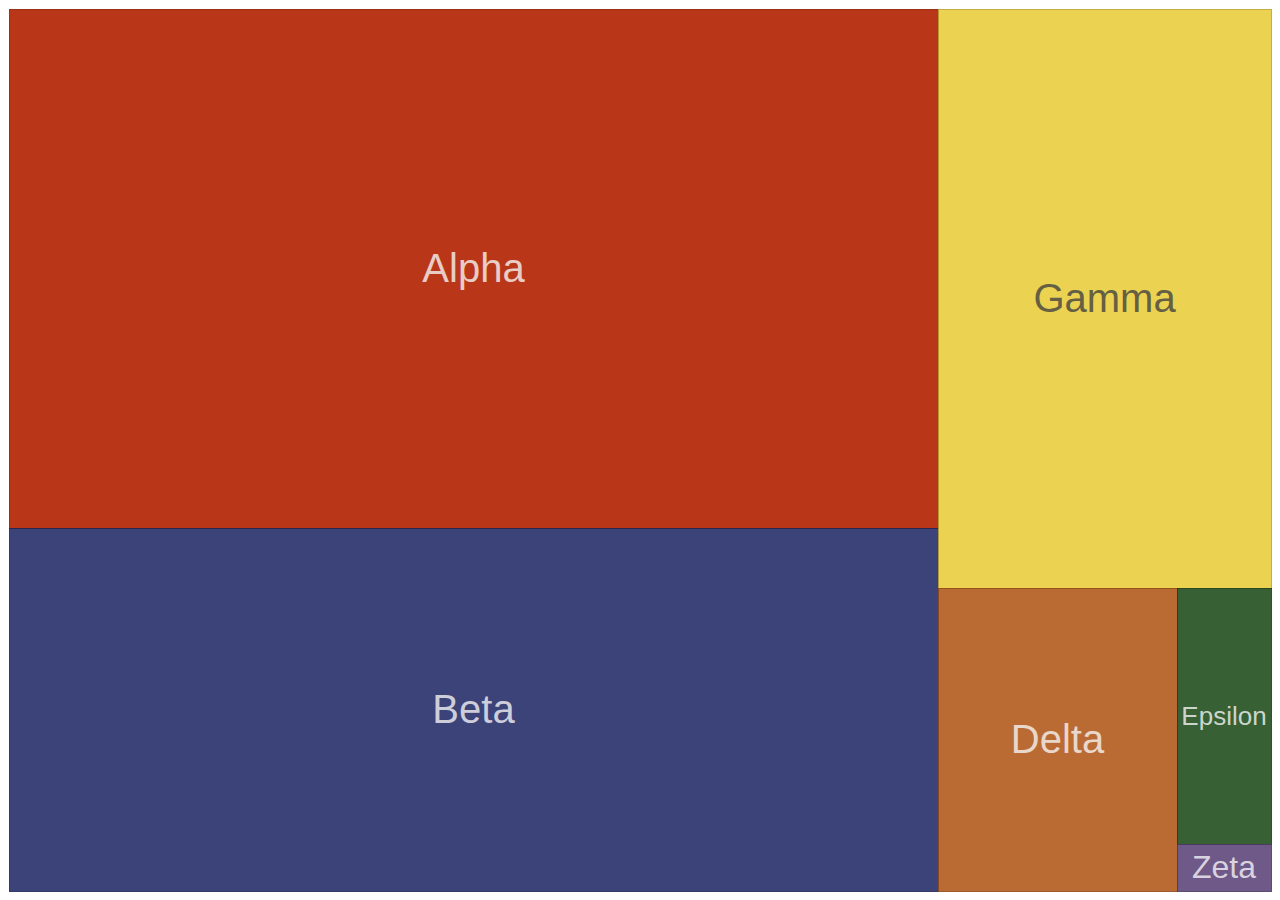
<file: target/SMP-0.0.1-SNAPSHOT/lib/d3plus/index.html>
<!doctype html>
<meta charset="utf-8">

<!-- load D3plus with all dependencies -->
<script src="js/d3plus.full.min.js"></script>

<!-- create container element for visualization -->
<div id="viz"></div>

<script>

  // sample data array
  var sample_data = [
    {"value": 100, "name": "alpha"},
    {"value": 70, "name": "beta"},
    {"value": 40, "name": "gamma"},
    {"value": 15, "name": "delta"},
    {"value": 5, "name": "epsilon"},
    {"value": 1, "name": "zeta"}
  ];

  // instantiate d3plus
  var visualization = d3plus.viz()
    .container("#viz")  // container DIV to hold the visualization
    .data(sample_data)  // data to use with the visualization
    .type("tree_map")   // visualization type
    .id("name")         // key for which our data is unique on
    .size("value")      // sizing of blocks
    .draw();            // finally, draw the visualization!

</script>
</file>
